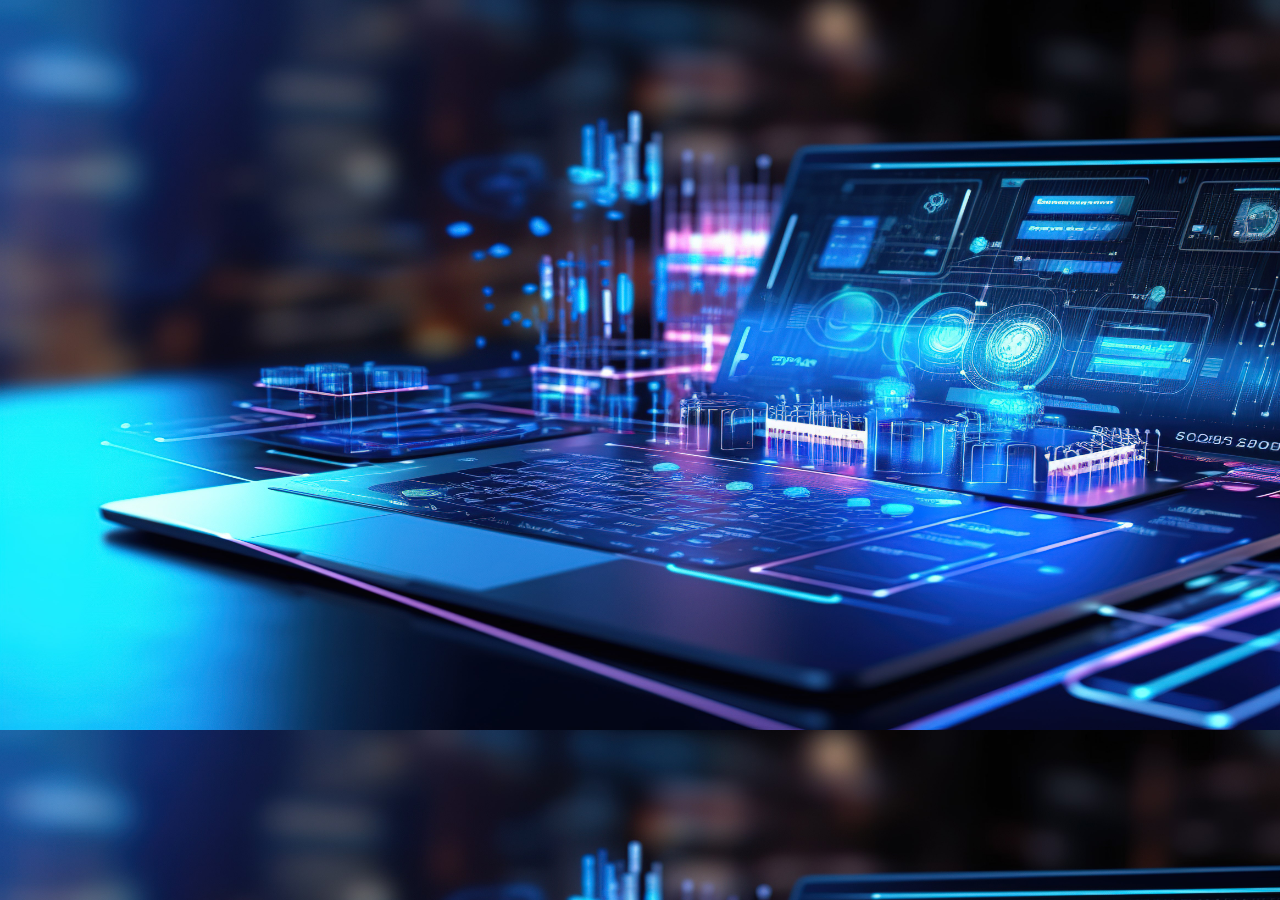
<file: index.html>
<!DOCTYPE html>
<html>
<head>
    <meta charset="utf-8">
    <link href="digital.css" rel="stylesheet">
    <link rel="shortcut icon" href="images/favicon.png" type="image/x-icon">
    <link rel="icon" href="images/favicon.png" type="image/x-icon">
    <meta http-equiv="X-UA-Compatible" content="IE=edge">
    <meta name="viewport" content="width=device-width, initial-scale=1.0, maximum-scale=1.0, user-scalable=0">

</head>
<body>
    <div class="container">
        <button onclick="location.href='page1.html'">Start</button>
    <!--<div class="bg-image">
        <img src="C:\digital\stylesheet\Image1.jpg" alt="">

    </div>  -->
       
    </div>
    <script>
        function startAnimation() {
            const circle = document.getElementById('chargingCircle');
            circle.style.display = 'block';
            setTimeout(() => location.href = 'page1.html', 2000); // Redirect after animation
        }
    </script>


    <!-- Page 1 -->

</body>
</html>
</file>
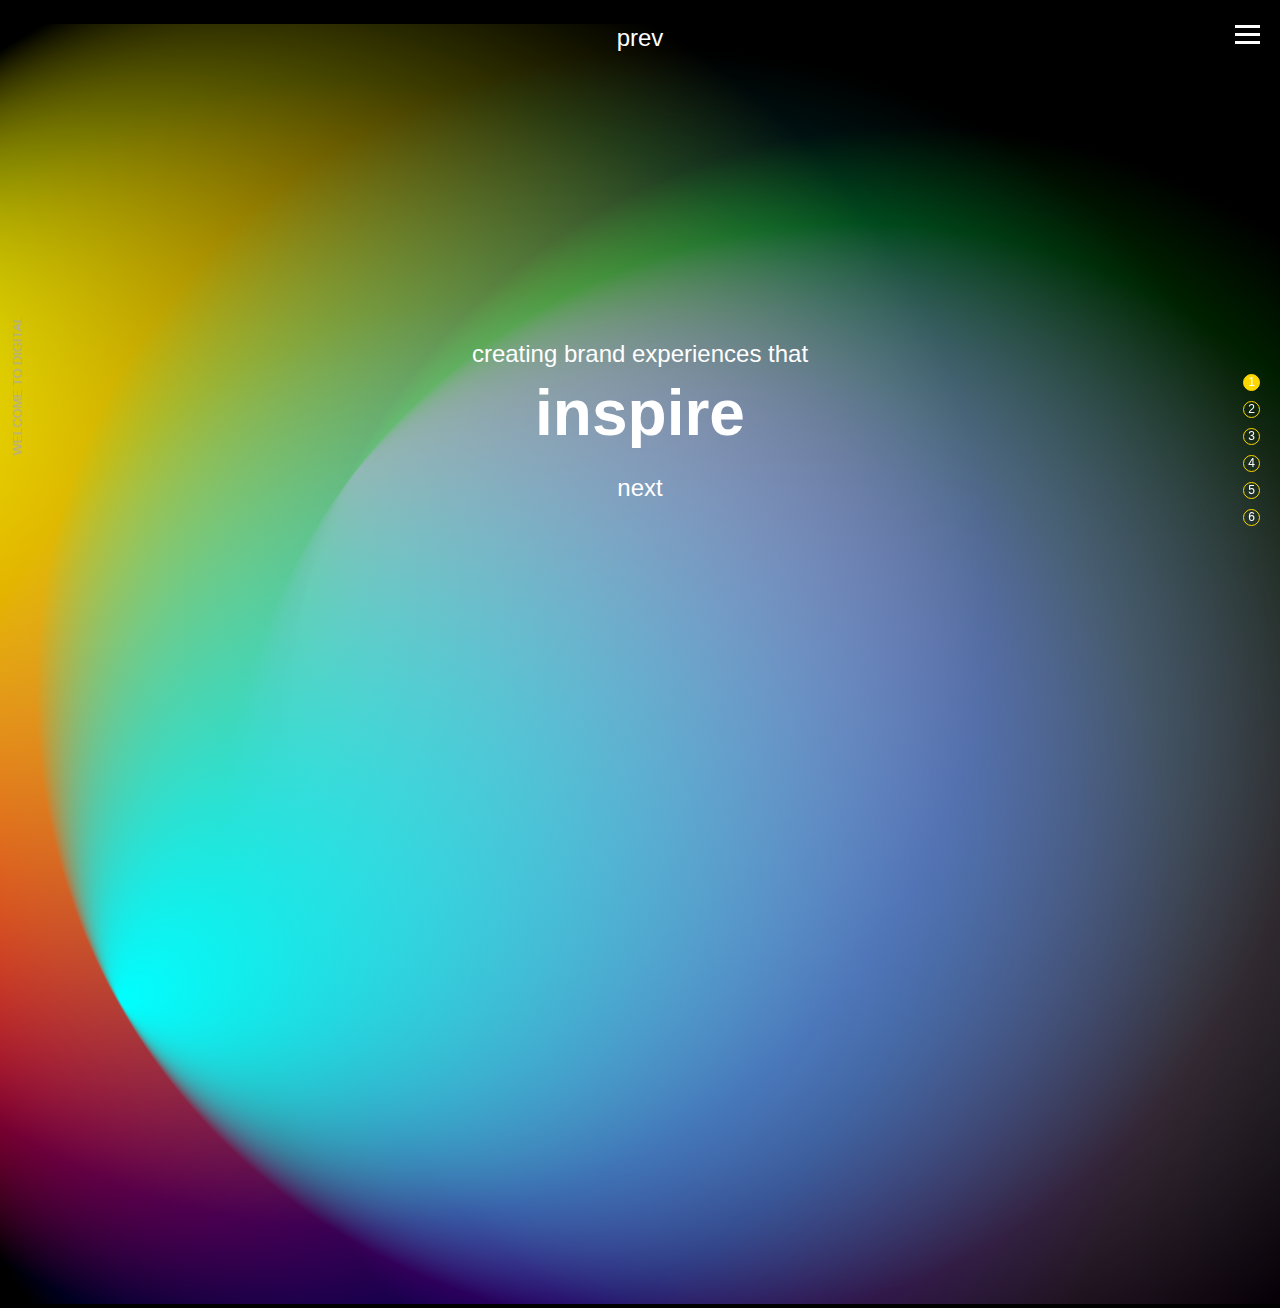
<file: page1.html>
<!DOCTYPE html>
<html lang="en">

<head>
  <meta charset="UTF-8">
  <meta name="viewport" content="width=device-width, initial-scale=1.0">
  <title>Inspiration Page</title>
  <link href="stylesheet2.css" rel="stylesheet">
</head>

<body>
  <div id="bg-wrap">
    <svg viewBox="0 0 100 100" preserveAspectRatio="xMidYMid slice">
      <defs>
        <radialGradient id="Gradient1" cx="50%" cy="50%" fx="0.441602%" fy="50%" r=".5">
          <animate attributeName="fx" dur="34s" values="0%;3%;0%" repeatCount="indefinite"></animate>
          <stop offset="0%" stop-color="rgba(255, 0, 255, 1)"></stop>
          <stop offset="100%" stop-color="rgba(255, 0, 255, 0)"></stop>
        </radialGradient>
        <radialGradient id="Gradient2" cx="50%" cy="50%" fx="2.68147%" fy="50%" r=".5">
          <animate attributeName="fx" dur="23.5s" values="0%;3%;0%" repeatCount="indefinite"></animate>
          <stop offset="0%" stop-color="rgba(255, 255, 0, 1)"></stop>
          <stop offset="100%" stop-color="rgba(255, 255, 0, 0)"></stop>
        </radialGradient>
        <radialGradient id="Gradient3" cx="50%" cy="50%" fx="0.836536%" fy="50%" r=".5">
          <animate attributeName="fx" dur="21.5s" values="0%;3%;0%" repeatCount="indefinite"></animate>
          <stop offset="0%" stop-color="rgba(0, 255, 255, 1)"></stop>
          <stop offset="100%" stop-color="rgba(0, 255, 255, 0)"></stop>
        </radialGradient>
        <radialGradient id="Gradient4" cx="50%" cy="50%" fx="4.56417%" fy="50%" r=".5">
          <animate attributeName="fx" dur="23s" values="0%;5%;0%" repeatCount="indefinite"></animate>
          <stop offset="0%" stop-color="rgba(0, 255, 0, 1)"></stop>
          <stop offset="100%" stop-color="rgba(0, 255, 0, 0)"></stop>
        </radialGradient>
        <radialGradient id="Gradient5" cx="50%" cy="50%" fx="2.65405%" fy="50%" r=".5">
          <animate attributeName="fx" dur="24.5s" values="0%;5%;0%" repeatCount="indefinite"></animate>
          <stop offset="0%" stop-color="rgba(0,0,255, 1)"></stop>
          <stop offset="100%" stop-color="rgba(0,0,255, 0)"></stop>
        </radialGradient>
        <radialGradient id="Gradient6" cx="50%" cy="50%" fx="0.981338%" fy="50%" r=".5">
          <animate attributeName="fx" dur="25.5s" values="0%;5%;0%" repeatCount="indefinite"></animate>
          <stop offset="0%" stop-color="rgba(255,0,0, 1)"></stop>
          <stop offset="100%" stop-color="rgba(255,0,0, 0)"></stop>
        </radialGradient>
      </defs>
      <rect x="0" y="0" width="100%" height="100%" fill="url(#Gradient4)">
        <animate attributeName="x" dur="20s" values="25%;0%;25%" repeatCount="indefinite" />
        <animate attributeName="y" dur="21s" values="0%;25%;0%" repeatCount="indefinite" />
        <animateTransform attributeName="transform" type="rotate" from="0 50 50" to="360 50 50" dur="17s"
          repeatCount="indefinite" />
      </rect>
      <rect x="0" y="0" width="100%" height="100%" fill="url(#Gradient5)">
        <animate attributeName="x" dur="23s" values="0%;-25%;0%" repeatCount="indefinite" />
        <animate attributeName="y" dur="24s" values="25%;-25%;25%" repeatCount="indefinite" />
        <animateTransform attributeName="transform" type="rotate" from="0 50 50" to="360 50 50" dur="18s"
          repeatCount="indefinite" />
      </rect>
      <rect x="0" y="0" width="100%" height="100%" fill="url(#Gradient6)">
        <animate attributeName="x" dur="25s" values="-25%;0%;-25%" repeatCount="indefinite" />
        <animate attributeName="y" dur="26s" values="0%;-25%;0%" repeatCount="indefinite" />
        <animateTransform attributeName="transform" type="rotate" from="360 50 50" to="0 50 50" dur="19s"
          repeatCount="indefinite" />
      </rect>
      <rect x="13.744%" y="1.18473%" width="100%" height="100%" fill="url(#Gradient1)" transform="rotate(334.41 50 50)">
        <animate attributeName="x" dur="20s" values="25%;0%;25%" repeatCount="indefinite"></animate>
        <animate attributeName="y" dur="21s" values="0%;25%;0%" repeatCount="indefinite"></animate>
        <animateTransform attributeName="transform" type="rotate" from="0 50 50" to="360 50 50" dur="7s"
          repeatCount="indefinite"></animateTransform>
      </rect>
      <rect x="-2.17916%" y="35.4267%" width="100%" height="100%" fill="url(#Gradient2)"
        transform="rotate(255.072 50 50)">
        <animate attributeName="x" dur="23s" values="-25%;0%;-25%" repeatCount="indefinite"></animate>
        <animate attributeName="y" dur="24s" values="0%;50%;0%" repeatCount="indefinite"></animate>
        <animateTransform attributeName="transform" type="rotate" from="0 50 50" to="360 50 50" dur="12s"
          repeatCount="indefinite"></animateTransform>
      </rect>
      <rect x="9.00483%" y="14.5733%" width="100%" height="100%" fill="url(#Gradient3)"
        transform="rotate(139.903 50 50)">
        <animate attributeName="x" dur="25s" values="0%;25%;0%" repeatCount="indefinite"></animate>
        <animate attributeName="y" dur="12s" values="0%;25%;0%" repeatCount="indefinite"></animate>
        <animateTransform attributeName="transform" type="rotate" from="360 50 50" to="0 50 50" dur="9s"
          repeatCount="indefinite"></animateTransform>
      </rect>
    </svg>
  </div>
  </div>
  <div class="prev"><p>prev</p></div>
  <div class="cont">
    <div class="side-text">WELCOME TO DIGITAL</div>
    <div class="content">
      <p>creating brand experiences that</p>
      <h1>inspire</h1>
    </div>
  <div class="next"><p>next</p></div>

    <div class="nav-circle">
      <div class="active" onclick="location.href='page1.html'">1</div>
      <div class="active2" onclick="location.href='page2.html'">2</div>
      <div class="active2" onclick="location.href='sample.html'">3</div>
      <div class="active2" onclick="location.href='page4.html'">4</div>
      <div class="active2" onclick="location.href='page5.html'">5</div>
      <div class="active2" onclick="location.href='page6.html'">6</div>
    </div>

    <div class="menu">
      <div></div>
      <div></div>
      <div></div>
    </div>
  </div>
</body>

</html>
</file>
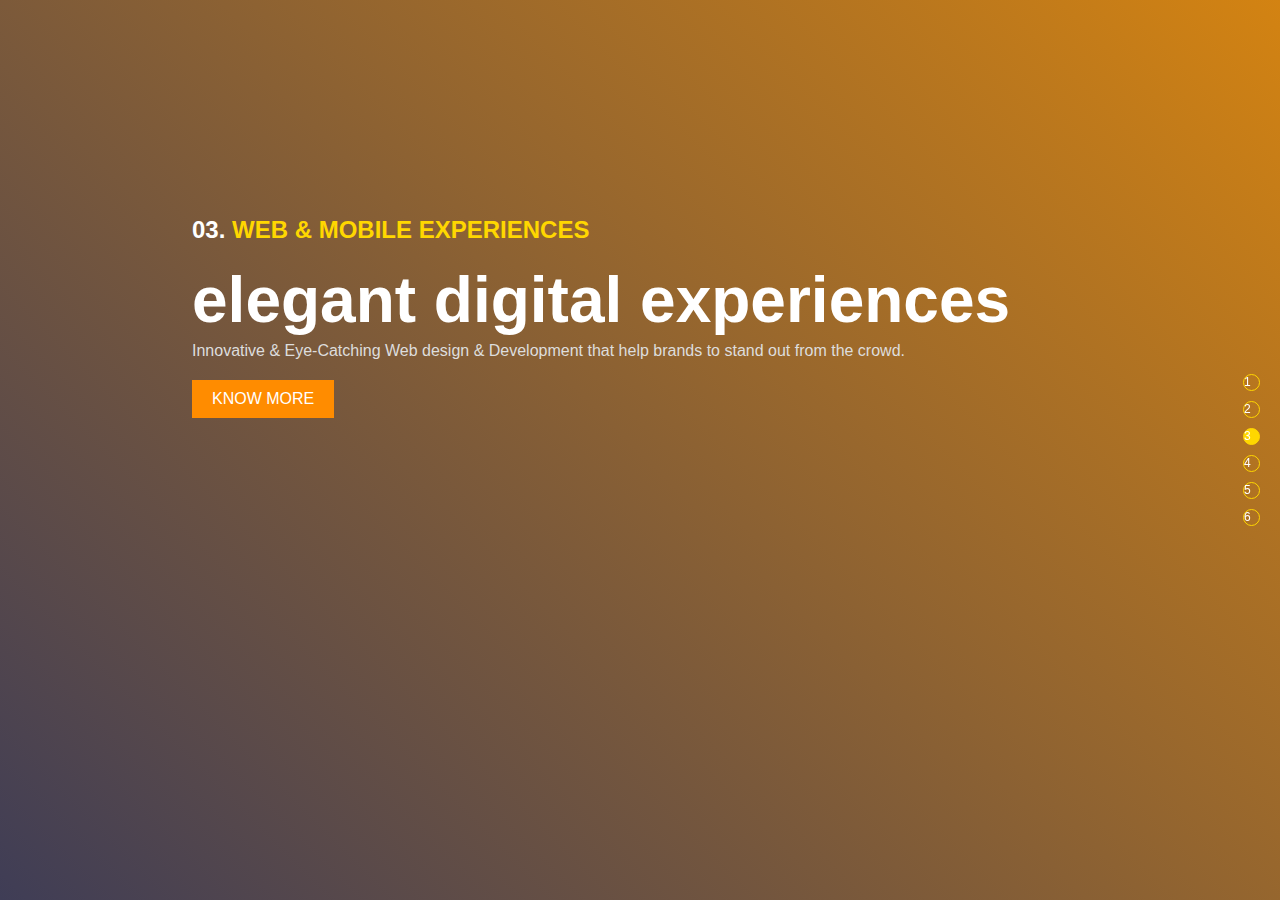
<file: sample.html>
<!DOCTYPE html>
<html lang="en">
<head>
    <meta charset="UTF-8">
    <meta name="viewport" content="width=device-width, initial-scale=1.0">
    <title>Elegant Digital Experiences</title>
    <style>
        body {
    margin: 0;
    padding: 0;
    font-family: 'Arial', sans-serif;
    color: #fff;
    background: linear-gradient(45deg, #3f3d56, #d38312);
    height: 100vh;
    overflow: hidden;
}
.hero{
    padding: 15%;
}
.hero h3 {
    font-size: 1.5rem;
    color: #fff;
}

.hero h1 {
    font-size: 4rem;
    font-weight: bold;
    line-height: 1;
    margin: 0;
    text-transform: lowercase;
}

.hero .highlight {
    color: #ffd700;
}

.hero p {
    font-size: 1rem;
    margin-top: 10px;
    margin-bottom: 20px;
    color: #ddd;
}

.btn {
    background: #ff8c00;
    color: #fff;
    border: none;
    padding: 10px 20px;
    font-size: 1rem;
    cursor: pointer;
    transition: 0.3s ease;
}

.btn:hover {
    background: #ffd700;
}

.devices img {
    max-width: 30%;
    position: absolute;
    transform: rotate(-10deg);
}

.devices img:nth-child(1) {
    top: 10%;
    left: 5%;
}

.devices img:nth-child(2) {
    bottom: 10%;
    right: 10%;
}

.devices img:nth-child(3) {
    bottom: 5%;
    left: 30%;
}
.nav-circle {
    position: fixed;
    right: 20px;
    top: 50%;
    transform: translateY(-50%);
    display: flex;
    flex-direction: column;
    gap: 10px;
}

.nav-circle div {
    width: 15px;
    height: 15px;
    border-radius: 50%;
    border: 1px solid #ffd700;
    cursor: pointer;
    font-size: 12px;
}

.nav-circle div.active {
    background: #ffd700;
}
.nav-circle div.active2:hover{
    background: #ffd700;
}

.circle {
    display: block;
    width: 10px;
    height: 10px;
    background: #ddd;
    border-radius: 50%;
    margin: 5px 0;
}

.circle.active {
    background: #ffd700;
}
    </style>
</head>
<body>
        <section class="hero">
            <h3>03. <span class="highlight">WEB & MOBILE EXPERIENCES</span></h3>
            <h1>elegant digital experiences</h1>
            <p>Innovative & Eye-Catching Web design & Development that help brands to stand out from the crowd.</p>
            <button class="btn">KNOW MORE</button>
        </section>

       <!-- <section class="devices">
            <img src="desktop_mockup.png" alt="Desktop Mockup">
            <img src="tablet_mockup.png" alt="Tablet Mockup">
            <img src="phone_mockup.png" alt="Phone Mockup">
        </section>-->

        <div class="nav-circle">
      <div class="active2" onclick="location.href='page1.html'">1</div>
      <div class="active2" onclick="location.href='page2.html'">2</div>
      <div class="active" onclick="location.href='sample.html'">3</div>
      <div class="active2" onclick="location.href='page4.html'">4</div>
      <div class="active2" onclick="location.href='page5.html'">5</div>
      <div class="active2" onclick="location.href='page6.html'">6</div>
        </div>
    </div>
</body>
</html>
</file>
<file: digital.css>
body { 
       font-family: Arial, sans-serif; 
       text-align: center; 
       margin: 0; 
       padding: 0; 
       background-image:url("image/Image1.jpg");
       background:cover ;
       background-size: 1600px 730px  ;
}
.bg-image {
   
    z-index: -1;
   
}
.container { 
            padding: 20%; 
        /* Semi-transparent white background for better readability */
            border-radius: 10px; /* Rounded corners */
            display: inline-block; /* Ensures the container only takes up as much space as needed */
            
}

button { 
    padding: 20px;
    z-index: 1;
    font-size: 16px; 
    cursor: pointer; 
    border-radius: 60%; 
    width: 100px; 
    height: 100px; 
    border: 6px solid black; 
    background-color:rgba(253, 253, 253, 0.519);  
    color: black; 
    transition: 0.3s ease;
    position: relative;
    animation: buttonEntrance 1s ease-out forwards; /* Border entrance animation */
    opacity: 0; /* Start invisible */
}
/*button::before,
button::after { 
    content: ""; 
    position: absolute; 
    inset: -20px;
    z-index: -1;
    border-radius: inherit; 
    border: 6px; 
    box-sizing: border-box;
    background-image: conic-gradient(orange,rgb(255, 145, 0),rgba(244, 103, 3, 0.938),rgb(255, 89, 0),red,yellow); 
    transition: 0.3s ease;
    animation: borderEntrance 1s ease-out forwards; 
    opacity: 0; 
}
.button::after{
    filter: blur(2rem);
    opacity: 0.7;
}*/
/* Button Entrance Animation */
@keyframes buttonEntrance {
    0% { 
        transform: translateY(10vh); /* Start from the bottom of the viewport */
        opacity: 1; /* Start invisible */
    }
    100% { 
        transform: translateY(0); /* Move to the center */
        opacity: 1; /* Fully visible */
    }
}

/* Border Entrance Animation */
@keyframes borderEntrance {

    to{
        rotate:360deg;
    }
}
button:hover { background-color:rgba(0, 132, 255, 0.708); }
button:hover::before { border-color: #45a049; }
</file>
<file: stylesheet2.css>
body {
    font-family: Arial, sans-serif;
    text-align: center;
    margin: 0;
    padding: 0;
    height: 100vh;
    background-color: black;
    color: white;
    align-items: center;
    justify-content: center;
    overflow: hidden;
}
#bg-wrap{
    position: absolute;
    width: 100%;
    height: 100%;
    z-index: -1;
}
.cont{
    text-align: center;
    padding: 20%;
    z-index: 1;
}
.prev{
    padding: top 10px; 
    font-size: 5px;
}

h1 {
    font-size: 4rem;
    font-weight: bold;
    margin: 0;
}

p {
    font-size: 1.5rem;
    margin-bottom: 0.5rem;
}

.nav-circle {
    position: fixed;
    right: 20px;
    top: 50%;
    transform: translateY(-50%);
    display: flex;
    flex-direction: column;
    gap: 10px;
}

.nav-circle div {
    width: 15px;
    height: 15px;
    border-radius: 50%;
    border: 1px solid #ffd700;
    cursor: pointer;
    font-size: 12px;
}

.nav-circle div.active {
    background: #ffd700;
}
.nav-circle div.active2:hover{
    background: #ffd700;
}

.menu {
    position: fixed;
    top: 20px;
    right: 20px;
    cursor: pointer;
}

.menu div {
    width: 25px;
    height: 3px;
    background: white;
    margin: 5px 0;
}

.side-text {
    position: fixed;
    left: 10px;
    writing-mode: vertical-rl;
    transform: rotate(180deg);
    color: #aaa;
    font-size: 0.8rem;
}
</file>
